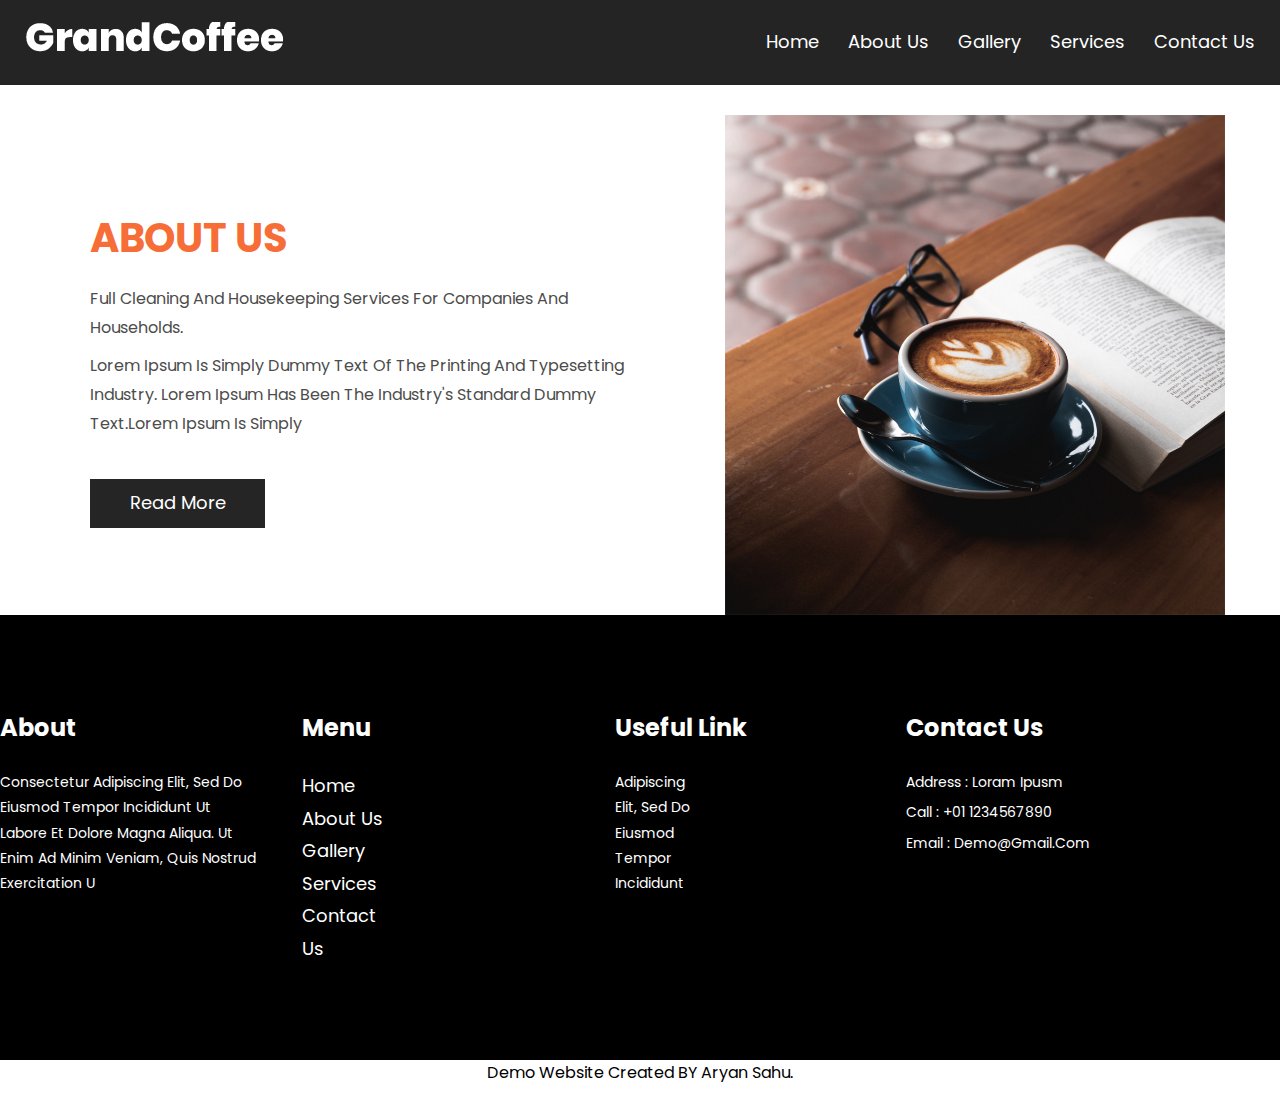
<file: coffe project/about.html>
<!DOCTYPE html>
<html lang="en">

<head>
   <meta charset="UTF-8">
   <meta name="viewport" content="width=device-width, initial-scale=1.0">
   <title>Document</title>
   <link rel="stylesheet" href="style (1).css">
   <link rel="stylesheet" href="https://cdnjs.cloudflare.com/ajax/libs/font-awesome/6.6.0/css/all.min.css"
      integrity="sha512-Kc323vGBEqzTmouAECnVceyQqyqdsSiqLQISBL29aUW4U/M7pSPA/gEUZQqv1cwx4OnYxTxve5UMg5GT6L4JJg=="
      crossorigin="anonymous" referrerpolicy="no-referrer" />

   <link rel="stylesheet" href="https://unpkg.com/swiper/swiper-bundle.min.css" />

</head>

<body>

   <header style="position: relative;">


      <nav class="nav">
         <div class="logo">
            <img src="images/logo.png" alt="">
         </div>
         <span class="bar" onclick="showme()"><i class="fa-solid fa-bars"></i></span>
         <ul>

                     <li><a href="index.html">Home</a></li>
                     <li><a href="about.html">About Us</a></li>
                     <li><a href="gallery.html">Gallery</a></li>
                     <li><a href="service.html">Services</a></li>
                     <li><a href="contact.html">Contact Us</a></li>
         </ul>

      </nav>
      <nav class="sm_nav" id="sm-nav">

         <ul class="sm_screen">
            <li><a href="index.html">Home</a></li>
            <li><a href="about.html">About Us</a></li>
            <li><a href="gallery.html">Gallery</a></li>
            <li><a href="service.html">Services</a></li>
            <li><a href="contact.html">Contact Us</a></li>
         </ul>
      </nav>
   </header>




   <div class="about-box">

      <div class="about1">
         <div class="about_taital_main">
            <div class="about_taital">About Us</div>
            <p class="about_text">Full cleaning and housekeeping services for companies and households.</p>
            <p class="about_text">Lorem Ipsum is simply dummy text of the printing and typesetting industry. Lorem Ipsum
               has been the industry's standard dummy text.Lorem Ipsum is simply</p>
            <div class="read_bt"><a href="#">Read More</a></div>
         </div>
      </div>

      <div class="about2">

         <img src="images/about-img.png" alt="">

      </div>

   </div>







   <div class="footer_section ">
      <div class="">
         <div class="main-sec">
            <div class="footer_menu-about">
               <h3 class="useful_text">About</h3>
               <p class="footer_text">consectetur adipiscing elit, sed do eiusmod tempor incididunt ut labore et dolore
                  magna aliqua. Ut enim ad minim veniam, quis nostrud exercitation u</p>
            </div>
            <div class="">
               <h3 class="useful_text">Menu</h3>
               <div class="footer_menu-home">
                  <ul>
                     <li><a href="index.html">Home</a></li>
                     <li><a href="about.html">About Us</a></li>
                     <li><a href="gallery.html">Gallery</a></li>
                     <li><a href="services.html">Services</a></li>
                     <li><a href="contact.html">Contact Us</a></li>
                  </ul>
               </div>
            </div>
            <div class="footer_menu-use">
               <h1 class="useful_text">Useful Link</h1>
               <p class="dummy_text">Adipiscing Elit, sed do Eiusmod Tempor incididunt </p>
            </div>
            <div class="footer_menu-contact">
               <h1 class="useful_text">Contact Us</h1>
               <div class="location_text">
                  <ul>
                     <li>
                        <a href="#">
                           <i class="fa fa-map-marker" aria-hidden="true"></i><span class="">Address : Loram
                              Ipusm</span>
                        </a>
                     </li>
                     <li>
                        <a href="#">
                           <i class="fa fa-phone" aria-hidden="true"></i><span class="">Call : +01 1234567890</span>
                        </a>
                     </li>
                     <li>
                        <a href="#">
                           <i class="fa fa-envelope" aria-hidden="true"></i><span class="">Email : demo@gmail.com</span>
                        </a>
                     </li>
                  </ul>
               </div>
            </div>
         </div>
      </div>
   </div>

   <div style="background-color: white; text-align: center;">
      <h4 style="color: black;">Demo Website Created BY Aryan Sahu.</h4>
   </div>
   <script src="https://unpkg.com/swiper/swiper-bundle.min.js"></script>
   <script src="index.js"></script>
</body>

</html>
</file>
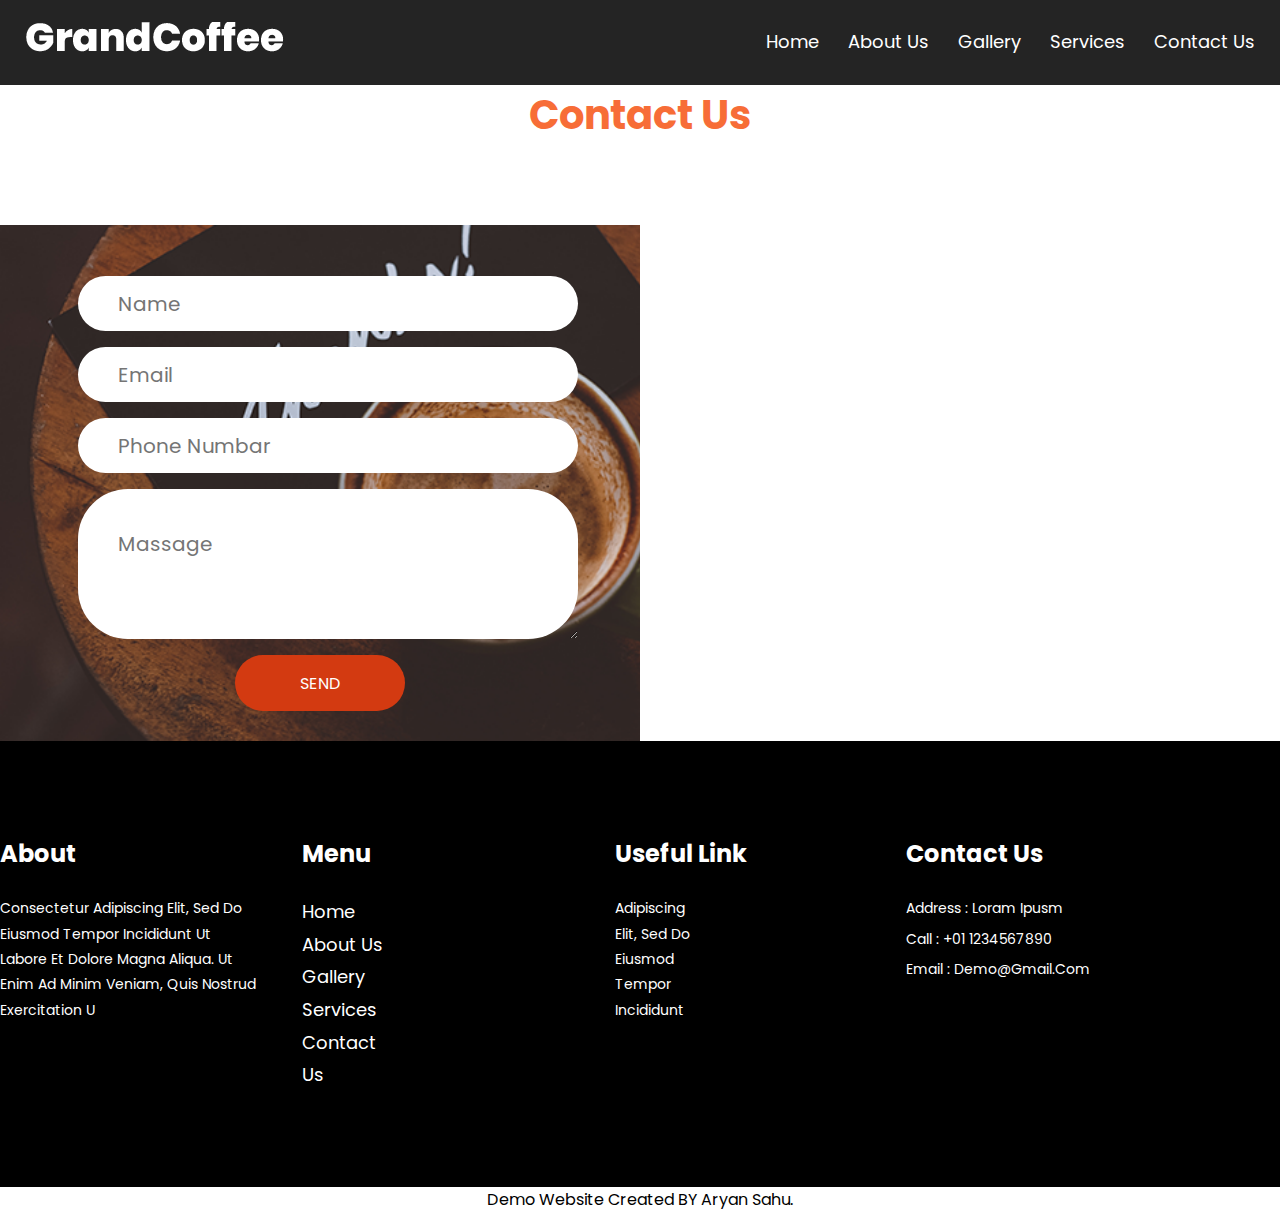
<file: coffe project/contact.html>
<!DOCTYPE html>
<html lang="en">

<head>
   <meta charset="UTF-8">
   <meta name="viewport" content="width=device-width, initial-scale=1.0">
   <title>Document</title>
   <link rel="stylesheet" href="style (1).css">
   <link rel="stylesheet" href="https://cdnjs.cloudflare.com/ajax/libs/font-awesome/6.6.0/css/all.min.css"
      integrity="sha512-Kc323vGBEqzTmouAECnVceyQqyqdsSiqLQISBL29aUW4U/M7pSPA/gEUZQqv1cwx4OnYxTxve5UMg5GT6L4JJg=="
      crossorigin="anonymous" referrerpolicy="no-referrer" />

   <link rel="stylesheet" href="https://unpkg.com/swiper/swiper-bundle.min.css" />

</head>

<body>

   <header style="position: relative;">


      <nav class="nav">
         <div class="logo">
            <img src="images/logo.png" alt="">
         </div>
         <span class="bar" onclick="showme()"><i class="fa-solid fa-bars"></i></span>
         <ul>

                     <li><a href="index.html">Home</a></li>
                     <li><a href="about.html">About Us</a></li>
                     <li><a href="gallery.html">Gallery</a></li>
                     <li><a href="service.html">Services</a></li>
                     <li><a href="contact.html">Contact Us</a></li>
         </ul>

      </nav>
      <nav class="sm_nav" id="sm-nav">

         <ul class="sm_screen">
            <li><a href="index.html">Home</a></li>
            <li><a href="about.html">About Us</a></li>
            <li><a href="gallery.html">Gallery</a></li>
            <li><a href="service.html">Services</a></li>
            <li><a href="contact.html">Contact Us</a></li>
         </ul>
      </nav>
   </header>



   <div class="contact_section ">
    <div class="">
       <h1 class="contact_text">Contact Us</h1>
    </div>
 </div>
 <div class="contact_section_2 ">
    <div class="">
       <div class="">
          <div class="">
             <div class="mail_section">
                <div class="email_text">
                   <div class="">
                      <input type="text" class="email-bt" placeholder="Name" name="Email">
                   </div>
                   <div class="">
                      <input type="text" class="email-bt" placeholder="Email" name="Email">
                   </div>
                   <div class="">
                      <input type="text" class="email-bt" placeholder="Phone Numbar" name="Email">
                   </div>
                   <div class="">
                      <textarea class="massage-bt" placeholder="Massage" rows="5" id="comment"
                         name="Massage"></textarea>
                   </div>
                   <div class="send_btn">
                      <div type="text" class="main_bt"><a href="#">SEND</a></div>
                   </div>
                </div>
             </div>
          </div>
          <div class="">
             <div class="map-responsive">
                <iframe
                   src="https://www.google.com/maps/embed/v1/place?key=AIzaSyA0s1a7phLN0iaD6-UE7m4qP-z21pH0eSc&q=Eiffel+Tower+Paris+France"
                   width="590" height="508" frameborder="0" allowfullscreen></iframe>
             </div>
          </div>
       </div>
    </div>
 </div>


   <div class="footer_section ">
    <div class="">
       <div class="main-sec">
          <div class="footer_menu-about">
             <h3 class="useful_text">About</h3>
             <p class="footer_text">consectetur adipiscing elit, sed do eiusmod tempor incididunt ut labore et dolore
                magna aliqua. Ut enim ad minim veniam, quis nostrud exercitation u</p>
          </div>
          <div class="">
             <h3 class="useful_text">Menu</h3>
             <div class="footer_menu-home">
                <ul>
                   <li><a href="index.html">Home</a></li>
                   <li><a href="about.html">About Us</a></li>
                   <li><a href="gallery.html">Gallery</a></li>
                   <li><a href="services.html">Services</a></li>
                   <li><a href="contact.html">Contact Us</a></li>
                </ul>
             </div>
          </div>
          <div class="footer_menu-use">
             <h1 class="useful_text">Useful Link</h1>
             <p class="dummy_text">Adipiscing Elit, sed do Eiusmod Tempor incididunt </p>
          </div>
          <div class="footer_menu-contact">
             <h1 class="useful_text">Contact Us</h1>
             <div class="location_text">
                <ul>
                   <li>
                      <a href="#">
                         <i class="fa fa-map-marker" aria-hidden="true"></i><span class="">Address : Loram
                            Ipusm</span>
                      </a>
                   </li>
                   <li>
                      <a href="#">
                         <i class="fa fa-phone" aria-hidden="true"></i><span class="">Call : +01 1234567890</span>
                      </a>
                   </li>
                   <li>
                      <a href="#">
                         <i class="fa fa-envelope" aria-hidden="true"></i><span class="">Email : demo@gmail.com</span>
                      </a>
                   </li>
                </ul>
             </div>
          </div>
       </div>
    </div>
 </div>

 <div style="background-color: white; text-align: center;">
    <h4 style="color: black;">Demo Website Created BY Aryan Sahu.</h4>
 </div>
 <script src="https://unpkg.com/swiper/swiper-bundle.min.js"></script>
 <script src="index.js"></script>
</body>

</html>
</file>
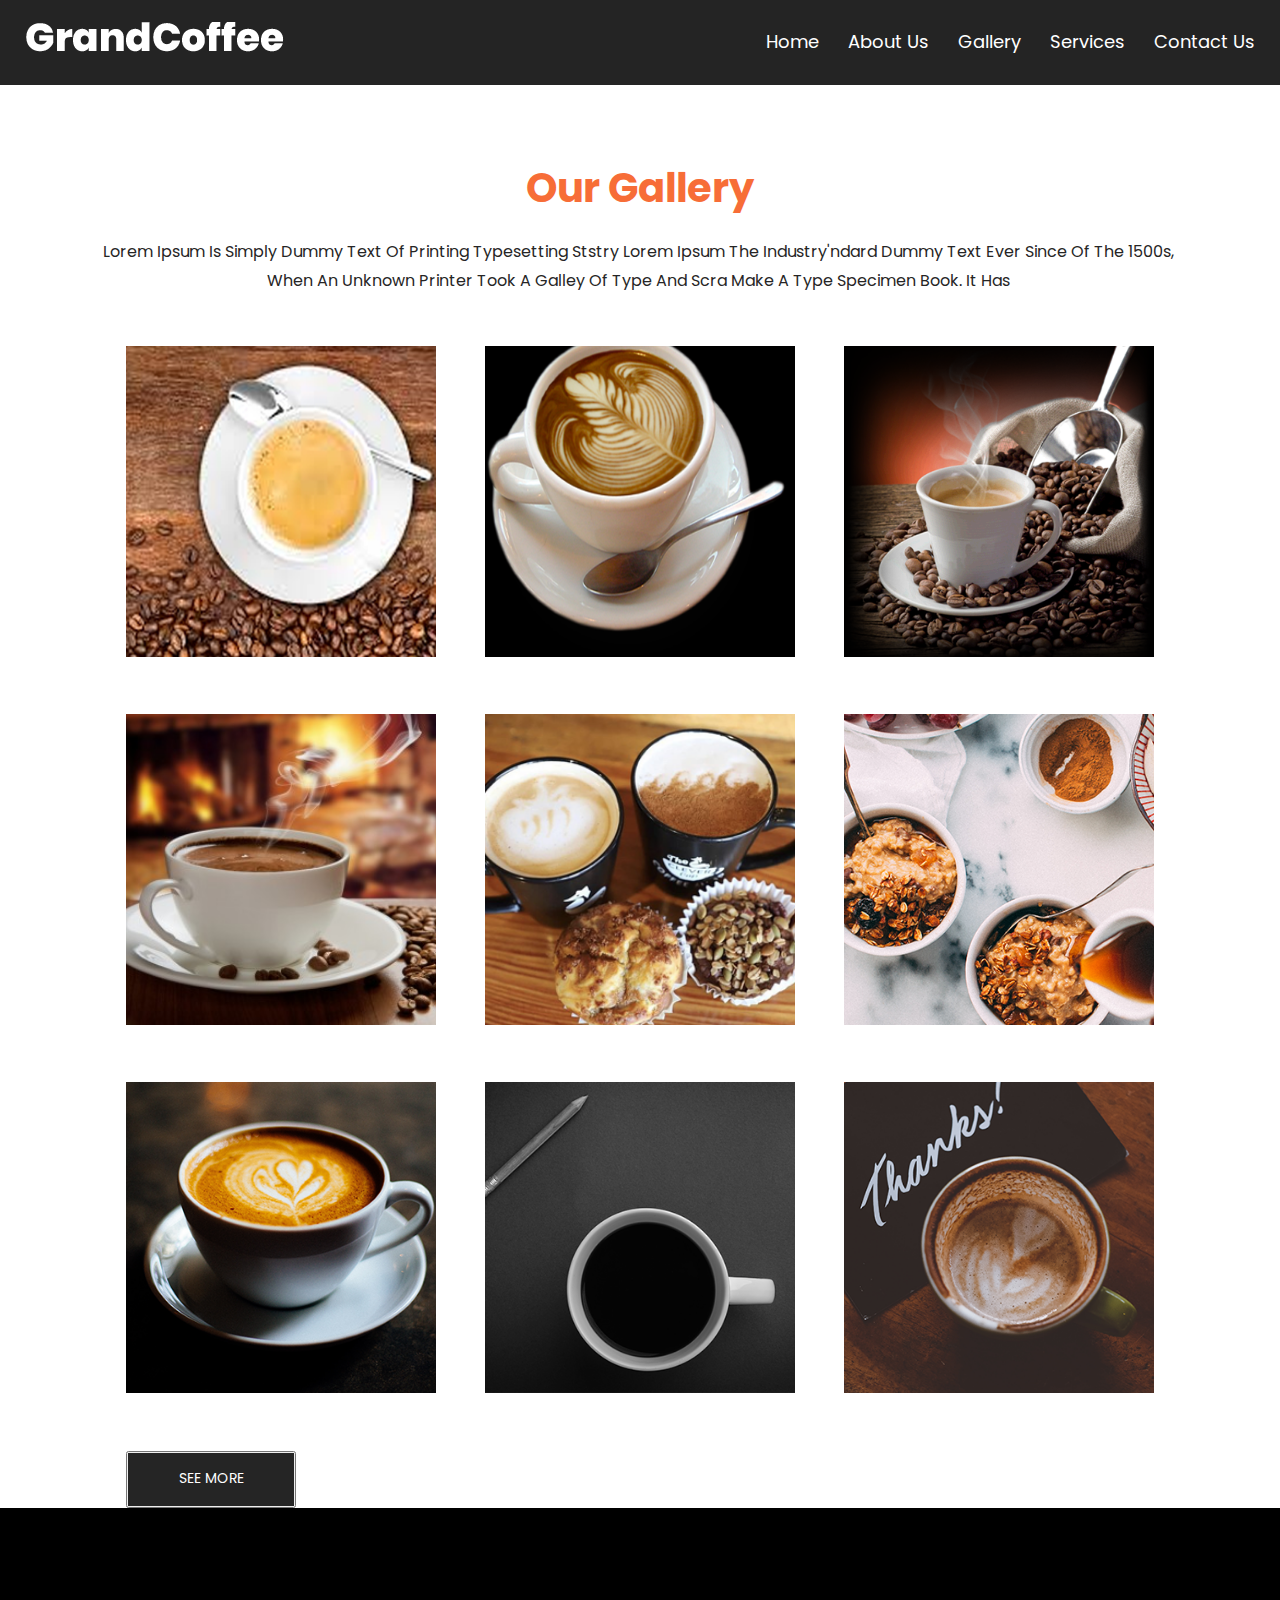
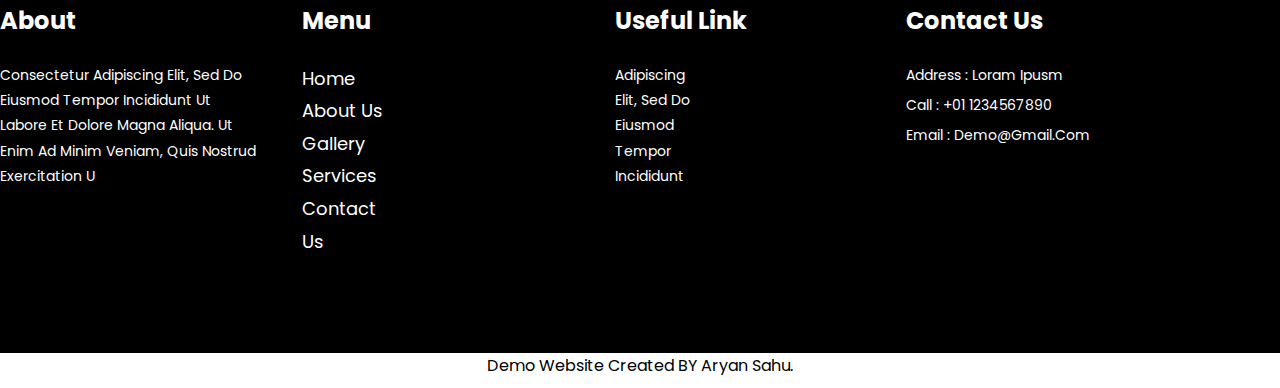
<file: coffe project/gallery.html>
<!DOCTYPE html>
<html lang="en">

<head>
   <meta charset="UTF-8">
   <meta name="viewport" content="width=device-width, initial-scale=1.0">
   <title>Document</title>
   <link rel="stylesheet" href="style (1).css">
   <link rel="stylesheet" href="https://cdnjs.cloudflare.com/ajax/libs/font-awesome/6.6.0/css/all.min.css"
      integrity="sha512-Kc323vGBEqzTmouAECnVceyQqyqdsSiqLQISBL29aUW4U/M7pSPA/gEUZQqv1cwx4OnYxTxve5UMg5GT6L4JJg=="
      crossorigin="anonymous" referrerpolicy="no-referrer" />

   <link rel="stylesheet" href="https://unpkg.com/swiper/swiper-bundle.min.css" />

</head>

<body>

   <header style="position: relative;">


      <nav class="nav">
         <div class="logo">
            <img src="images/logo.png" alt="">
         </div>
         <span class="bar" onclick="showme()"><i class="fa-solid fa-bars"></i></span>
         <ul>

                     <li><a href="index.html">Home</a></li>
                     <li><a href="about.html">About Us</a></li>
                     <li><a href="gallery.html">Gallery</a></li>
                     <li><a href="service.html">Services</a></li>
                     <li><a href="contact.html">Contact Us</a></li>
         </ul>

      </nav>
      <nav class="sm_nav" id="sm-nav">

         <ul class="sm_screen">
            <li><a href="index.html">Home</a></li>
            <li><a href="about.html">About Us</a></li>
            <li><a href="gallery.html">Gallery</a></li>
            <li><a href="service.html">Services</a></li>
            <li><a href="contact.html">Contact Us</a></li>
         </ul>
      </nav>
   </header>

   <div class="col">
      <div class="">
         <h1 class="gallery_taital">Our Gallery</h1>
         <p class="gallery_text">Lorem Ipsum is simply dummy text of printing typesetting ststry lorem Ipsum the
            industry'ndard dummy text ever since of the 1500s, when an unknown printer took a galley of type and scra
            make a type specimen book. It has</p>
      </div>


      <div class="box">


         <div class="box1">
            <img src="images/img-1.png" alt="">
            <div class="overlay">
               <div class="text"><a href="#"><i class="fa fa-search" aria-hidden="true"></i></a></div>
            </div>
         </div>
         <div class="box1">
            <img src="images/img-2.png" alt="">
            <div class="overlay">
               <div class="text"><a href="#"><i class="fa fa-search" aria-hidden="true"></i></a></div>
            </div>
         </div>
         <div class="box1">
            <img src="images/img-3.png" alt="">
            <div class="overlay">
               <div class="text"><a href="#"><i class="fa fa-search" aria-hidden="true"></i></a></div>
            </div>
         </div>
         <div class="box1">
            <img src="images/img-4.png" alt="">
            <div class="overlay">
               <div class="text"><a href="#"><i class="fa fa-search" aria-hidden="true"></i></a></div>
            </div>
         </div>
         <div class="box1">
            <img src="images/img-5.png" alt="">
            <div class="overlay">
               <div class="text"><a href="#"><i class="fa fa-search" aria-hidden="true"></i></a></div>
            </div>
         </div>
         <div class="box1">
            <img src="images/img-6.png" alt="">
            <div class="overlay">
               <div class="text"><a href="#"><i class="fa fa-search" aria-hidden="true"></i></a></div>
            </div>
         </div>
         <div class="box1">
            <img src="images/img-7.png" alt="">
            <div class="overlay">
               <div class="text"><a href="#"><i class="fa fa-search" aria-hidden="true"></i></a></div>
            </div>
         </div>
         <div class="box1">
            <img src="images/img-8.png" alt="">
            <div class="overlay">
               <div class="text"><a href="#"><i class="fa fa-search" aria-hidden="true"></i></a></div>
            </div>
         </div>
         <div class="box1">
            <img src="images/img-9.png" alt="">
            <div class="overlay">
               <div class="text"><a href="#"><i class="fa fa-search" aria-hidden="true"></i></a></div>
            </div>
         </div>

         <button class="seemore_bt">
            <a href="#">see more</a>
         </button>
      </div>

   </div>






   <div class="footer_section ">
      <div class="">
         <div class="main-sec">
            <div class="footer_menu-about">
               <h3 class="useful_text">About</h3>
               <p class="footer_text">consectetur adipiscing elit, sed do eiusmod tempor incididunt ut labore et dolore
                  magna aliqua. Ut enim ad minim veniam, quis nostrud exercitation u</p>
            </div>
            <div class="">
               <h3 class="useful_text">Menu</h3>
               <div class="footer_menu-home">
                  <ul>
                     <li><a href="index.html">Home</a></li>
                     <li><a href="about.html">About Us</a></li>
                     <li><a href="gallery.html">Gallery</a></li>
                     <li><a href="services.html">Services</a></li>
                     <li><a href="contact.html">Contact Us</a></li>
                  </ul>
               </div>
            </div>
            <div class="footer_menu-use">
               <h1 class="useful_text">Useful Link</h1>
               <p class="dummy_text">Adipiscing Elit, sed do Eiusmod Tempor incididunt </p>
            </div>
            <div class="footer_menu-contact">
               <h1 class="useful_text">Contact Us</h1>
               <div class="location_text">
                  <ul>
                     <li>
                        <a href="#">
                           <i class="fa fa-map-marker" aria-hidden="true"></i><span class="">Address : Loram
                              Ipusm</span>
                        </a>
                     </li>
                     <li>
                        <a href="#">
                           <i class="fa fa-phone" aria-hidden="true"></i><span class="">Call : +01 1234567890</span>
                        </a>
                     </li>
                     <li>
                        <a href="#">
                           <i class="fa fa-envelope" aria-hidden="true"></i><span class="">Email : demo@gmail.com</span>
                        </a>
                     </li>
                  </ul>
               </div>
            </div>
         </div>
      </div>
   </div>

   <div style="background-color: white; text-align: center;">
      <h4 style="color: black;">Demo Website Created BY Aryan Sahu.</h4>
   </div>
   <script src="https://unpkg.com/swiper/swiper-bundle.min.js"></script>
   <script src="index.js"></script>
</body>

</html>
</file>
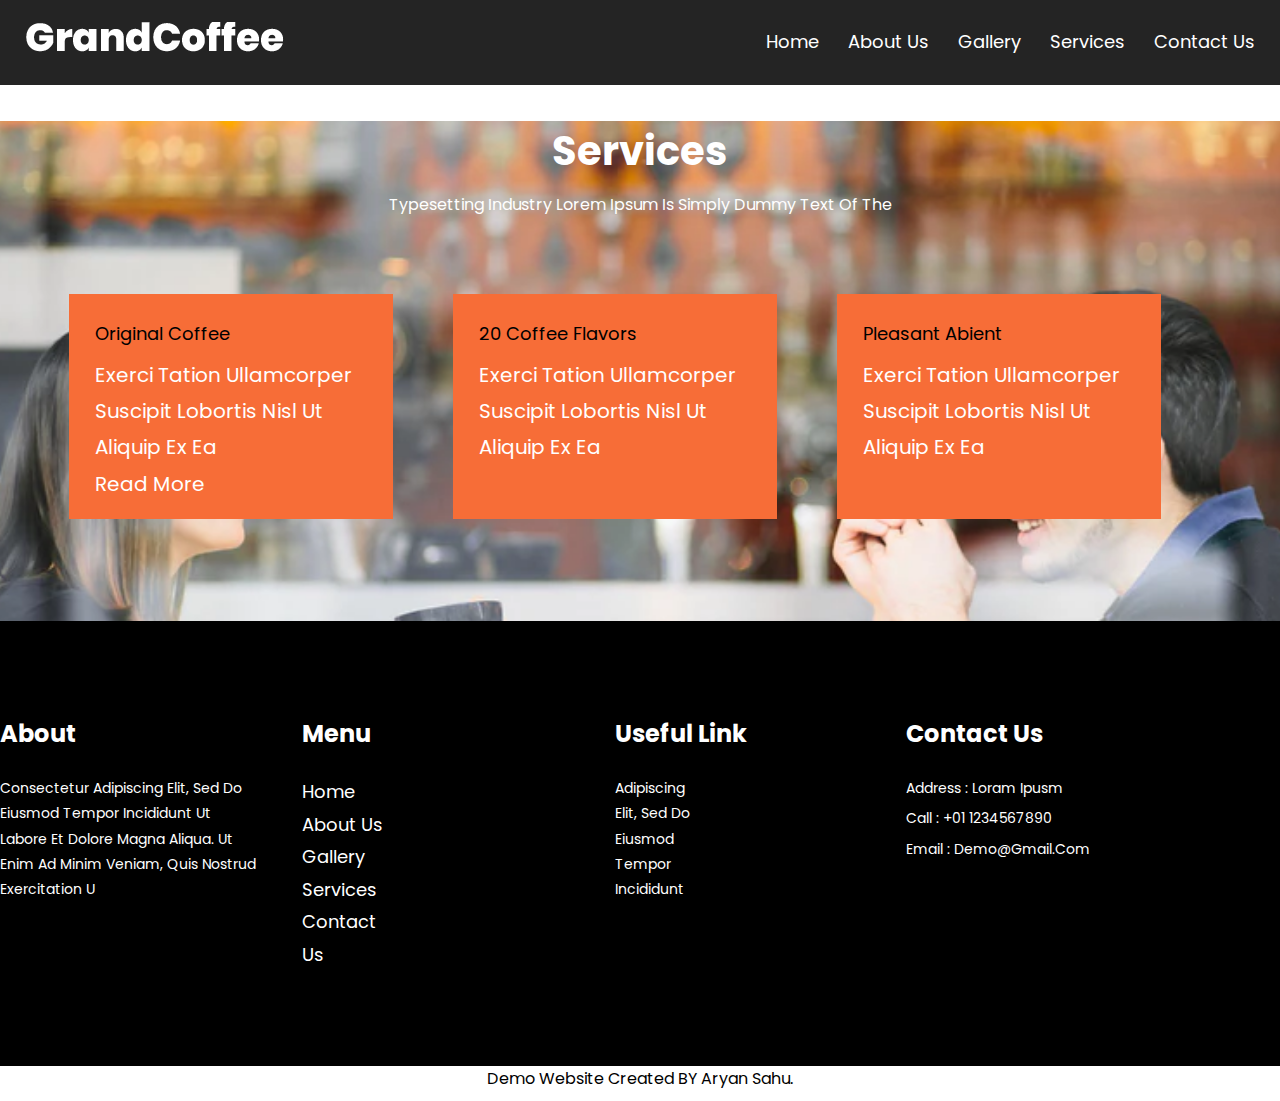
<file: coffe project/service.html>
<!DOCTYPE html>
<html lang="en">

<head>
   <meta charset="UTF-8">
   <meta name="viewport" content="width=device-width, initial-scale=1.0">
   <title>Document</title>
   <link rel="stylesheet" href="style (1).css">
   <link rel="stylesheet" href="https://cdnjs.cloudflare.com/ajax/libs/font-awesome/6.6.0/css/all.min.css"
      integrity="sha512-Kc323vGBEqzTmouAECnVceyQqyqdsSiqLQISBL29aUW4U/M7pSPA/gEUZQqv1cwx4OnYxTxve5UMg5GT6L4JJg=="
      crossorigin="anonymous" referrerpolicy="no-referrer" />

   <link rel="stylesheet" href="https://unpkg.com/swiper/swiper-bundle.min.css" />

</head>

<body>

   <header style="position: relative;">


      <nav class="nav">
         <div class="logo">
            <img src="images/logo.png" alt="">
         </div>
         <span class="bar" onclick="showme()"><i class="fa-solid fa-bars"></i></span>
         <ul>

                     <li><a href="index.html">Home</a></li>
                     <li><a href="about.html">About Us</a></li>
                     <li><a href="gallery.html">Gallery</a></li>
                     <li><a href="services.html">Services</a></li>
                     <li><a href="contact.html">Contact Us</a></li>
         </ul>

      </nav>
      <nav class="sm_nav" id="sm-nav">

         <ul class="sm_screen">
            <li><a href="index.html">Home</a></li>
            <li><a href="about.html">About Us</a></li>
            <li><a href="gallery.html">Gallery</a></li>
            <li><a href="services.html">Services</a></li>
            <li><a href="contact.html">Contact Us</a></li>
         </ul>
      </nav>
   </header>




   <div class="services">
    <div class="fixed-bg">

       <h1 class="services_taital">Services</h1>
       <p class="services_text">Typesetting industry lorem Ipsum is simply dummy text of the </p>
       <div class="ser-box">
          <div class="ser-box1">
             <h3 class="decorate_text">Original Coffee</h3>
             <p class="tation_text">Exerci tation ullamcorper suscipit lobortis nisl ut aliquip ex ea </p>
             <div class="read-more"><a href="#">Read More</a></div>

          </div>
          <div class="ser-box1">
             <h3 class="decorate_text">20 Coffee Flavors</h3>
             <p class="tation_text">Exerci tation ullamcorper suscipit lobortis nisl ut aliquip ex ea </p>
             <!-- <div class="readmore_bt"><a href="#">Read More</a></div> -->

          </div>
          <div class="ser-box1">
             <h3 class="decorate_text">Pleasant Abient</h3>
             <p class="tation_text">Exerci tation ullamcorper suscipit lobortis nisl ut aliquip ex ea </p>
             <!-- <div class="readmore_bt"><a href="#">Read More</a></div> -->

          </div>
       </div>

    </div>
 </div>








   <div class="footer_section ">
    <div class="">
       <div class="main-sec">
          <div class="footer_menu-about">
             <h3 class="useful_text">About</h3>
             <p class="footer_text">consectetur adipiscing elit, sed do eiusmod tempor incididunt ut labore et dolore
                magna aliqua. Ut enim ad minim veniam, quis nostrud exercitation u</p>
          </div>
          <div class="">
             <h3 class="useful_text">Menu</h3>
             <div class="footer_menu-home">
                <ul>
                   <li><a href="index.html">Home</a></li>
                   <li><a href="about.html">About Us</a></li>
                   <li><a href="gallery.html">Gallery</a></li>
                   <li><a href="services.html">Services</a></li>
                   <li><a href="contact.html">Contact Us</a></li>
                </ul>
             </div>
          </div>
          <div class="footer_menu-use">
             <h1 class="useful_text">Useful Link</h1>
             <p class="dummy_text">Adipiscing Elit, sed do Eiusmod Tempor incididunt </p>
          </div>
          <div class="footer_menu-contact">
             <h1 class="useful_text">Contact Us</h1>
             <div class="location_text">
                <ul>
                   <li>
                      <a href="#">
                         <i class="fa fa-map-marker" aria-hidden="true"></i><span class="">Address : Loram
                            Ipusm</span>
                      </a>
                   </li>
                   <li>
                      <a href="#">
                         <i class="fa fa-phone" aria-hidden="true"></i><span class="">Call : +01 1234567890</span>
                      </a>
                   </li>
                   <li>
                      <a href="#">
                         <i class="fa fa-envelope" aria-hidden="true"></i><span class="">Email : demo@gmail.com</span>
                      </a>
                   </li>
                </ul>
             </div>
          </div>
       </div>
    </div>
 </div>

 <div style="background-color: white; text-align: center;">
    <h4 style="color: black;">Demo Website Created BY Aryan Sahu.</h4>
 </div>
 <script src="https://unpkg.com/swiper/swiper-bundle.min.js"></script>
 <script src="index.js"></script>
</body>

</html>
</file>
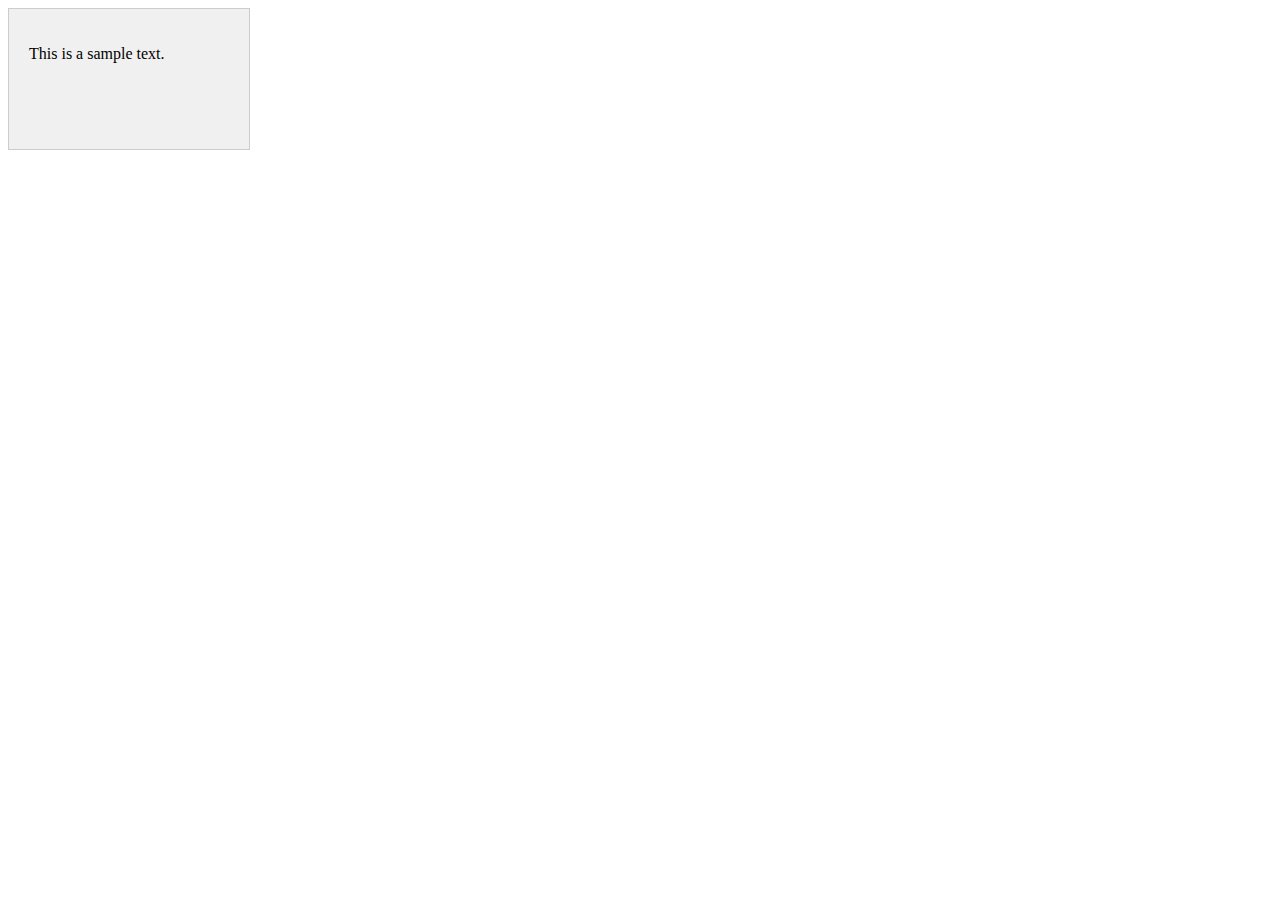
<file: coffe project/text.html>
<!DOCTYPE html>
<html lang="en">
<head>
    <meta charset="UTF-8">
    <meta name="viewport" content="width=
    , initial-scale=1.0">
    <title>Document</title>
</head>
<style>
    

.readmore_bt{
display: flex;}


.readmore_bt:hover{
    display: none;
}
.box {
  width: 200px;
  height: 100px;
  background-color: #f0f0f0;
  padding: 20px;
  border: 1px solid #ccc;
  transition: width 0.5s; /* add transition effect for width */
}

.box:hover {
height: 200px; /* increase width on hover */
}

.read-more {
    margin-left: 44px;
   margin-top: 100px;
  display: none; /* hide read more button initially */
}

.box:hover .read-more {
  display: block; /* show read more button on hover */
}

</style>
<body>
    <div class="box">
        <p>This is a sample text.</p>
        <button class="read-more">Read More</button>
      </div>
   
</body>
</html>
</file>
<file: coffe project/style (1).css>
@import url('https://fonts.googleapis.com/css2?family=Poppins:ital,wght@0,100;0,200;0,300;0,400;0,500;0,600;0,700;0,800;0,900;1,100;1,200;1,300;1,400;1,500;1,600;1,700;1,800;1,900&display=swap');


 * {
     margin: 0px;
     padding: 0px;
     box-sizing: border-box;
     text-transform: capitalize;
     font-family: Poppins;

    max-width: 100%;
 }





 body {
     color: #666666;
     font-size: 14px;
     font-family: Poppins;
     line-height: 1.80857;
    overflow-x: hidden;
 }

 a {
     color: #ffffff;
     text-decoration: none !important;
     outline: none !important;
     -webkit-transition: all .3s ease-in-out;
     -moz-transition: all .3s ease-in-out;
     -ms-transition: all .3s ease-in-out;
     -o-transition: all .3s ease-in-out;
     transition: all .3s ease-in-out;

     &:hover {
         color: #f76d37;
     }
 }

 h1,
 h2,
 h3,
 h4,
 h5,
 h6 {
     letter-spacing: 0;
     font-weight: normal;
     position: relative;
     padding: 0 0 10px 0;
     font-weight: normal;
     line-height: normal;
     color: #000000;
     margin: 0
 }

 h1 {
     font-size: 24px
 }

 h2 {
     font-size: 22px
 }

 h3 {
     font-size: 18px
 }

 h4 {
     font-size: 16px
 }

 h5 {
     font-size: 14px
 }

 h6 {
     font-size: 13px
 }


 .nav {
     background-color: rgba(0, 0, 0, 0.858);
     max-width: 100%;
     width: 100%;
     height: 85px;
     display: flex;
     align-items: center;
     justify-content: space-between;
     margin-right: 50px;
     


 }



 ul li {
     font-size: 18px;
     margin-right: 25px;
     display: inline-flex;

 }

 .logo {
     font-size: 20px;
     padding-left: 2%;

 }
 

 .sm_nav {

     display: none;
 }

 .outstanding_text {
     width: 100%;
     float: left;
     font-size: 60px;
     color: #252525;
     padding-bottom: 0px;
 }

 .coffee_text {
     width: 100%;
     float: left;
     font-size: 70px;
     color: #fdfcfa;
     font-weight: bold;
     padding-bottom: 0px;
 }

 .there_text {
     width: 50%;
     float: left;
     font-size: 16px;
     color: #fff;
     margin: 0px;
     padding-bottom: 30px;
 }

 .learnmore_bt {
     width: 170px;
 }

 .learnmore_bt a {
     width: 100%;
     float: left;
     padding-right: 0;
     background-color: #252525;
     color: #fff;
     text-align: center;
     margin-right: 12px;
     height: 53px;
     padding: 15px 40px;
     font-size: 14px;
     text-transform: uppercase;
 }

 .seemore_bt {
     width: 170px;
 }


 .seemore_bt a {
     width: 100%;
     float: left;
     padding-right: 0;
     background-color: #252525;
     color: #fff;
     text-align: center;
     margin-right: 12px;
     height: 53px;
     padding: 15px 40px;
     font-size: 14px;
     text-transform: uppercase;
 }


 .learnmore_bt a:hover {
     background-color: #f76d37;
     color: #fff;
 }


 .name {
     display: inline;
     padding-left: 5px;
     font-weight: bold;
     font-size: 30px;
 }

 .home {
     display: inline;
     margin-left: 48%;
     font-size: 20px;
 }

 .home:hover {

     color: coral;


 }



 .about {
     width: 100%;
     display: inline;
     margin-left: 10px;
     font-size: 20px;
     position: relative;


 }


 .n{
  visibility: hidden;
 
 }

 .about-box{
    overflow-x: hidden;
 }

 .about-content32 {
     width: 47%;
     top: 40px;
     left: 123px;

     position: absolute;
 }

 .about img {
     display: flex;
     position: relative;
     top: -36px;
     width: 100%;
     height: auto;
 }

 .about:hover {
     color: coral;

 }

 .about-box {
     display: flex;
     position: relative;
     background-color: rgb(255, 255, 255);
     margin-top: 30px;
     width: 100%;
     height: 100%;
 }

 .about_taital {
     width: 100%;
     float: left;
     font-size: 40px;
     color: #f76d37;
     font-weight: bold;
     text-transform: uppercase;
 }

 .about_text {
     width: 100%;
     float: left;
     font-size: 16px;
     color: #4c4c4b;
     margin: 0px;
     padding-top: 10px;
 }

 .about_text {
     width: 100%;
     float: left;
     font-size: 16px;
     color: #4c4c4b;
     margin: 0px;
     padding-top: 10px;
 }

 .read_bt {
     width: 175px;
     float: left;
     padding-top: 40px;
 }

 .read_bt a {
     width: 100%;
     float: left;
     font-size: 18px;
     background-color: #252525;
     color: #ffffff;
     text-align: center;
     padding: 8px;
 }

 .read_bt a:hover {
     color: #ffffff;
     background-color: #f76d37;
 }

 .about1 {
     display: flex;
     align-items: center;
     justify-content: center;
     width: 50%;
     padding-left: 90px;
 }

 .about2 {
     width: 50%;
     height: auto;
     display: flex;
     align-items: center;
     justify-content: center;
     left: 15px;
     position: relative;
 }

 .about2 img {
     width: 500px;
 }

 .col {
     width: 100%;
     height: max-content;


 }

 .gallery_taital {
     width: 100%;
     margin-top: 73px;
     text-align: center;
     font-size: 40px;
     color: #f76d37;
     font-weight: bold;
 }

 .gallery_text {
     width: 85%;
     font-size: 16px;
     text-align: center;
     padding-top: 10px;
     color: #262525;
     margin-left: 94px;
 }



 .box {
     margin-top: 50px;
     display: grid;

     gap: 49px;
     grid-template-columns: auto auto auto;
     justify-content: center;
 }

 .box1 img:hover{
background-color: #000000;
z-index: 1;
 } 

 

 .box1{
    position: relative;
 }

 .box1:hover .overlay{
opacity: 1;
 }

 .overlay {
    position: absolute;
    top: 0;
    bottom: 0;
    left: 0;
    right: 0;
    height: 100%;
    width: 100%;
    opacity: 0;
    transition: .5s ease;
    background-color: rgb(254, 230, 220, 0.6);
    margin: 0 auto;
}


.text {
    color: white;
    font-size: 60px;
    position: absolute;
    top: 50%;
    left: 50%;
    -webkit-transform: translate(-50%, -50%);
    -ms-transform: translate(-50%, -50%);
    transform: translate(-50%, -50%);
    width: 80%;
    text-align: center;
}



 .box .box1 img {
     object-fit: cover;
     width: 310px;
     height: 311px;



 }

 .btn {
     background-color: black;
     color: #fff;
     width: 30px;
     height: 30px;
 }

 .fixed-bg {

     background-image: url("images/services-bg.png");
     min-height: 500px;
     background-attachment: fixed;
     background-position: center;
     background-repeat: no-repeat;
     background-size: cover;
 }




 .gallery {
     display: inline;
     margin-left: 10px;
     font-size: 20px;
 }

 .gallery:hover {
     color: coral;


 }

 .services {
     display: inline;
     margin-left: 10px;
     font-size: 20px;
 }

 .services:hover {
     color: coral;
 }

 .contact {
     display: inline;
     margin-left: 10px;
     font-size: 20px;
 }

 .contact:hover {
     color: coral;
 }

 .search {
     display: inline;
     margin-left: 10px;
     font-size: 20px;
     color: white;
 }

 .search:hover {
     color: coral;
 }

 .image-container {
     position: relative;
     width: 80%;
     max-width: 800px;
 }

 .ser-box {
     align-items: center;
     justify-content: space-evenly;
     display: grid;
     grid-template-columns: auto auto auto;
     padding: 58px;
 }


 .ser-box1 {
     padding: 26px;
     background-color: #f76d37;
     width: 324px;
     height: 225px;
     color: #ffffff;
 }


 .services_taital {
     width: 100%;
     font-size: 40px;
     color: #ffffff;
     font-weight: bold;
     text-align: center;
 }

 .services_text {
     width: 100%;
     font-size: 16px;
     color: #ffffff;
     margin: 0px;
     text-align: center;
 }

 .testimonial {
     width: 100%;
     height: 500px;
     background-color: rgb(255, 255, 255);
     color: #fff;
 }


 .testi-box1 {
     margin: -43px;
     margin-top: 2px;
     padding: 74px;
 }


 .testimonal-boxx {
     background-color: rgb(255, 255, 255);
     width: 100%;
     height: 280px;
     padding: 30px;


 }

 .testi-box {

     height: 165px;
     background-color: rgb(255, 255, 255);

     width: 100%;
     float: left;
     padding: 0px 40px 30px 40px;
     position: relative;

 }




 .client_section {
     width: 100%;
     float: left;
 }

 .client_taital {
     width: 100%;
     float: left;
     font-size: 40px;
     color: #f76d37;
     font-weight: bold;
     font-family: 'Poppins', sans-serif;
 }

 .client_text {
     width: 100%;
     font-size: 16px;
     color: #000000;
     margin: 0 auto;
 }

 .client_section_2 {
     width: 100%;
     float: left;
     margin-top: 50px;
     padding-bottom: 100px;
 }

 .testimonial_section_2 {
     width: 100%;
     float: left;
     padding: 0px 40px 30px 40px;
     position: relative;
 }

 .testimonial_section_2::after {
     content: '';
     position: absolute;
     width: 100px;
     height: 150px;
     border-top: 3px solid #252525;
     border-left: 3px solid #252525;
     top: 12px;
     left: 0px;
     right: initial;
 }

 .testimonial_section_2::before {
     content: '';
     position: absolute;
     width: 100px;
     height: 150px;
     border-bottom: 3px solid #252525;
     border-right: 3px solid #252525;
     top: 12px;
     left: initial;
     right: 0px;
 }

 .client_name_text {
     width: 100%;
     float: left;
     font-size: 24px;
     color: #f76d37;
     text-transform: uppercase;
     padding-left: 100px;
     font-weight: bold;
 }

 .quick_icon {
     text-align: right;
     padding-left: 30px;
 }

 .customer_text {
     width: 100%;
     float: left;
     font-size: 16px;
     color: #252525;
     margin: 0px;
 }





 .contact_section {
     width: 100%;
     /* float: left; */
 }

 .contact_text {
     height: 140px;
     width: 100%;
     float: left;
     font-size: 40px;
     text-align: center;
     color: #f76d37;
     font-weight: bold;
 }

 .contact_section_2 {
     width: 100%;
     /* float: left; */
 }

 .mail_section {
     width: 50%;
     float: left;
     background-image: url(images/img-9.png);
     height: 516px;
     padding: 23px 70px;
     background-repeat: no-repeat;
     background-size: cover;
     background-position: initial;
 }

 .long_text {
     width: 52%;
     margin: 0 auto;
     font-size: 16px;
     text-align: center;
     color: #b2afaf;
     padding-top: 30px;
     display: flex;
 }

 .email_text {
     width: 100%;
     float: left;
     margin-top: 20px;
 }

 .email-bt {
     margin: 8px;
     color: #080707;
     width: 100%;
     height: 55px;
     font-size: 20px;
     padding: 20px 40px;
     border: 0px;
     border-radius: 30px;
 }

 .massage-bt {
     margin: 8px;
     color: #080707;
     width: 100%;
     height: 150px;
     font-size: 20px;
     padding: 40px;
     border: 0px;
     border-radius: 50px;
 }

 .send_btn {
     width: 170px;
     margin: 0 auto;
     text-align: center;
 }

 .main_bt a {
     width: 100%;
     margin: 0 auto;
     text-align: center;
     font-size: 16px;
     color: #ffffff;
     background-color: #d33a11;
     padding: 15px 50px 12px 50px;
     border-radius: 30px;
     display: block;
 }

 .main_bt a {
     color: #ffffff;
     background-color: #d33a11;
 }

 .main_bt a:hover {
     color: #323131;
     background-color: #ffffff;
 }

 .padding_0 {
     padding: 0px;
 }

 .footer_section {
     width: 100%;
     float: left;
     background-color: #000000;
     height: auto;
     padding: 95px 0px;
 }

 .useful_text {
     width: 100%;
     font-size: 24px;
     color: #ffffff;
     margin-bottom: 15px;
     font-weight: bold;
 }

 .main-sec {
     
     background-color: #000000;
     display: grid;
     grid-template-columns: auto auto auto auto;

 }



 .footer_menu-about {
     width: 85%;
 }

 .footer_menu-home {
     width: 40%;

 }

 .footer_menu-home li a {
     color: #ffffff;

 }

 .footer_menu-contact {
     width: 57%;
 }

 .footer_text {
     width: 100%;
     float: left;
     font-size: 14px;
     color: #ffffff;
     margin: 0px;
 }

 .footer_menu {
     width: 100%;
     float: left;
 }

 .footer_menu ul {
     margin: 0px;
     padding: 0px;
 }

 .footer_menu li {
     font-size: 14px;
     color: #ffffff;
 }

 .footer_menu li a {
     color: #ffffff;
 }

 .footer_menu li a:hover {
     color: #f76d37;
 }

 .dummy_text {
     width: 30%;
     float: left;
     font-size: 14px;
     color: #ffffff;
     margin: 0px;
 }

 .location_text {
     width: 100%;
     float: left;
 }

 .location_text ul {
     margin: 0px;
     padding: 0px;
 }

 .location_text li {
     font-size: 14px;
     color: #ffffff;
     padding: 0px 0px 5px 0px;
 }

 .location_text li a {
     color: #ffffff;
 }

 .location_text li a:hover {
     color: #f76d37;
 }

 .padding_left_10 {
     padding-left: 10px;
 }

 .bar {
     display: none;
 }

 .map-responsive iframe{
    width: 50%;
    border: 0;
 }

 @media screen and (max-width: 900px) {
     .nav ul li {
         display: none;

     }

     .sm_screen li {
        margin-top: 7px;
         border-top: 1px solid black;
        font-size: 35px;
        font-weight: lighter;
        

     }
     .sm_screen li a{
        margin-top: 9px;
     }
     .sm_nav {
         width: 90%;
         position: absolute;
         display: none;
         background-color: #3e3e3e51;
         height: 400px;
         z-index: 99;
         right: 0px;
         backdrop-filter: blur(9px);
       

     }

     .sm_nav.active {
      display: block;
     }


     .sm_screen {

         font-weight: 600;
         gap: 23px;
         display: flex;
         flex-direction: column;

     }


     .sm_screen ul li a {
         font-size: larger;
     }

     .bar {
         display: block;
         width: 60px;
         font-size: 20px;
         margin-left: 85px;

     }

     .about img {
         width: 100%;
         height: 300px;
     }
     .about-content32{
     
        height: 285px;
        width: 367px;
        top: 1px;
        left: -2px;
        padding: 6px 9px;
     }

     .there_text{
        width: 100%;
        font-size: 14px;
     }
     .outstanding_text{
        font-size: 30px;
     }
    
    .coffee_text{
       font-size: 45px;
    }

    .about-box{
        flex-direction: column;
    }
.about1{
    width: 100%;
    padding-left: 13px;
}
.read_bt a{
width: 363px;
}
    .about2 img{
        margin-left: 163px;
        padding: 36px;
        max-width: 223%;
        height: auto;
    }
    .gallery_text{
        margin-left: 23px;
    }
    .box{
        grid-template-columns:auto;
        margin: auto ;
        padding: auto;
    }
    .seemore_bt{
        width: 102%;
    }
    .ser-box{
        grid-template-columns: auto;
        gap: 40px;
    }

    .testimonial_section_2::before{
        display: none;
    }
    .testimonial_section_2::after{
        display: none;
    }
    .testimonal-boxx{
        padding: 0px;
    }
.customer_text{
    padding:25px;
    width: 393px;
    font-size: 15px;
    
}
.mail_section{
    width: 100%;
}
.map-responsive iframe{
    width: 100%;
}
.main-sec{
    margin-left: 30px;
grid-template-columns: auto;
}
 }


 @media screen and ( min-width: 900px) {

    .ser-box{
        grid-template-columns: auto;
        gap: 40px;
    }

    .about-content32{
     
        height: 100%;
        width: 50%;
        top: 1px;
        left: 60px;
        
     }
     .there_text{
        width: 100%;
        font-size: 15px;
     }

 }


 @media screen and ( min-width: 1000px){

    .about-content32 {
        width: 47%;
        top: 40px;
        left: 123px;
   
        position: absolute;
    }
    .ser-box {
        align-items: center;
        justify-content: space-evenly;
        display: grid;
        grid-template-columns: auto auto auto;
        padding: 64px 74px;
        margin: 10px -25px;
    }
 }
</file>
